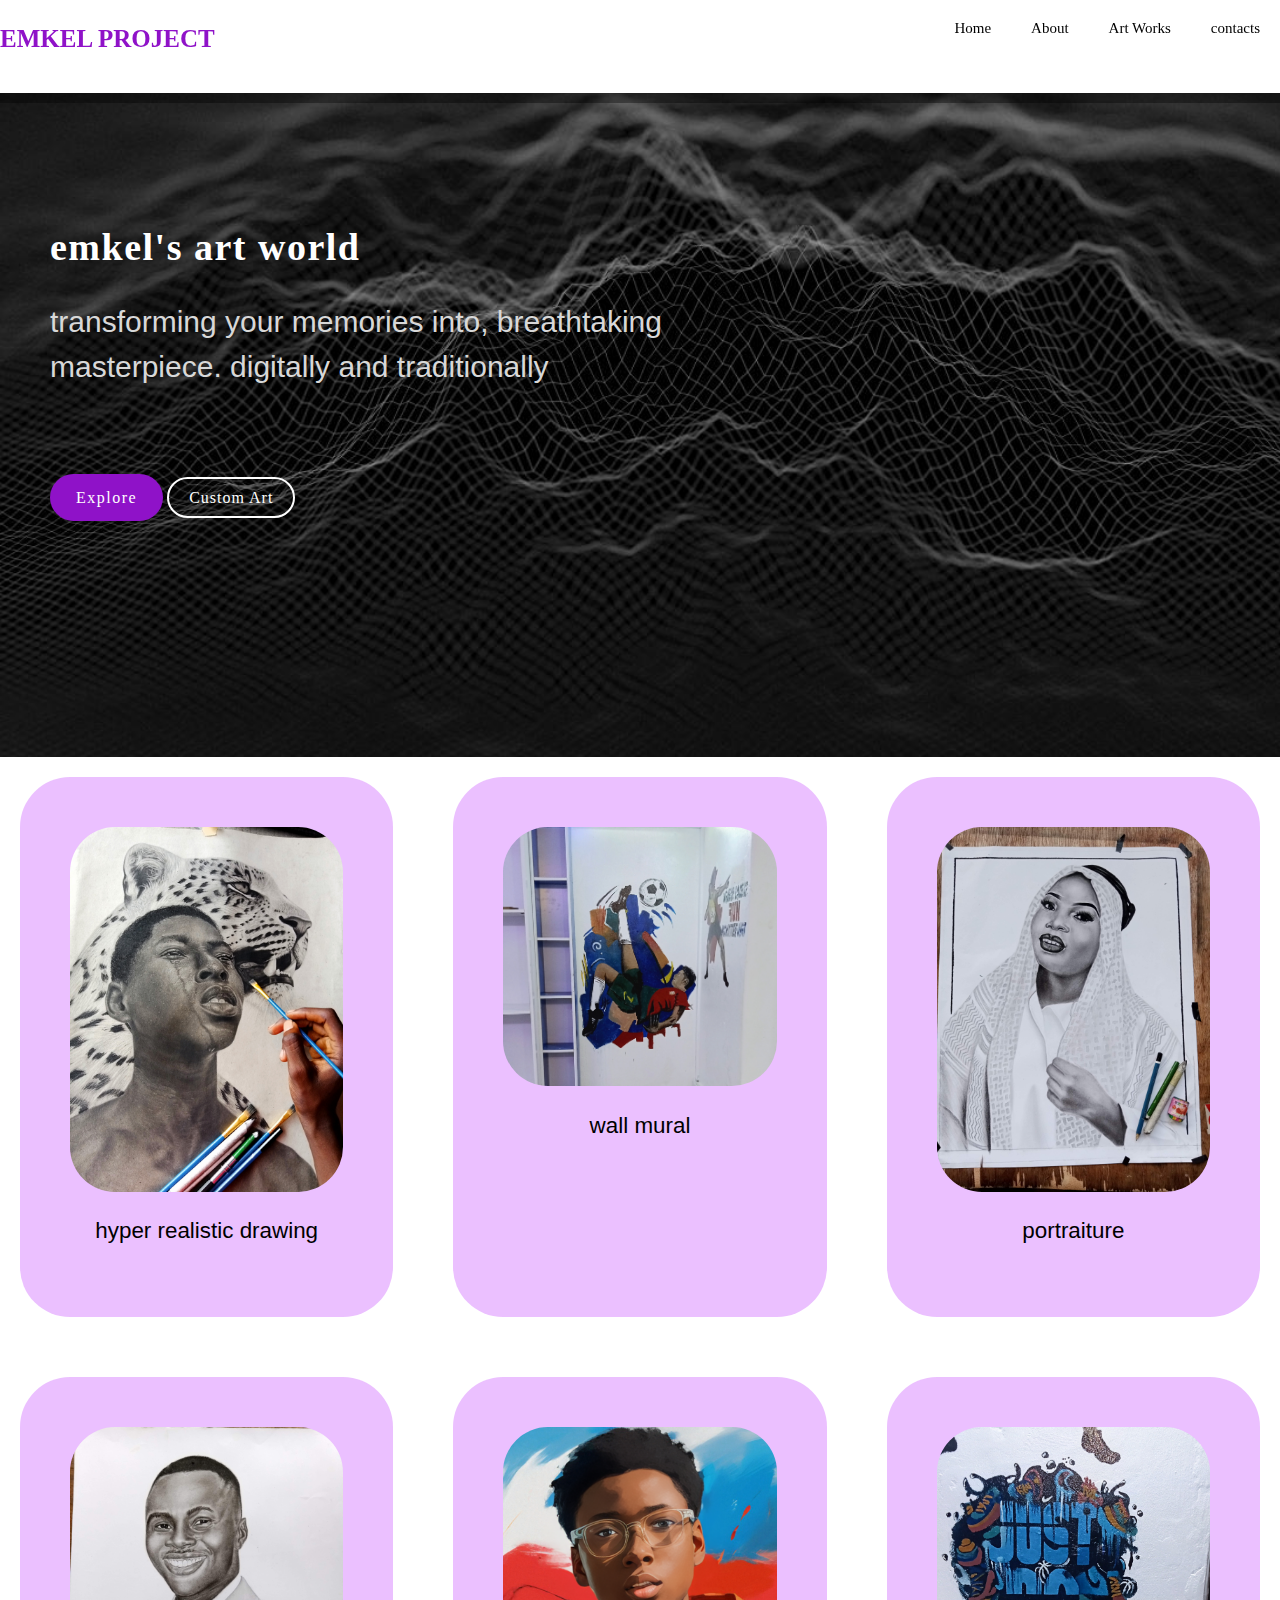
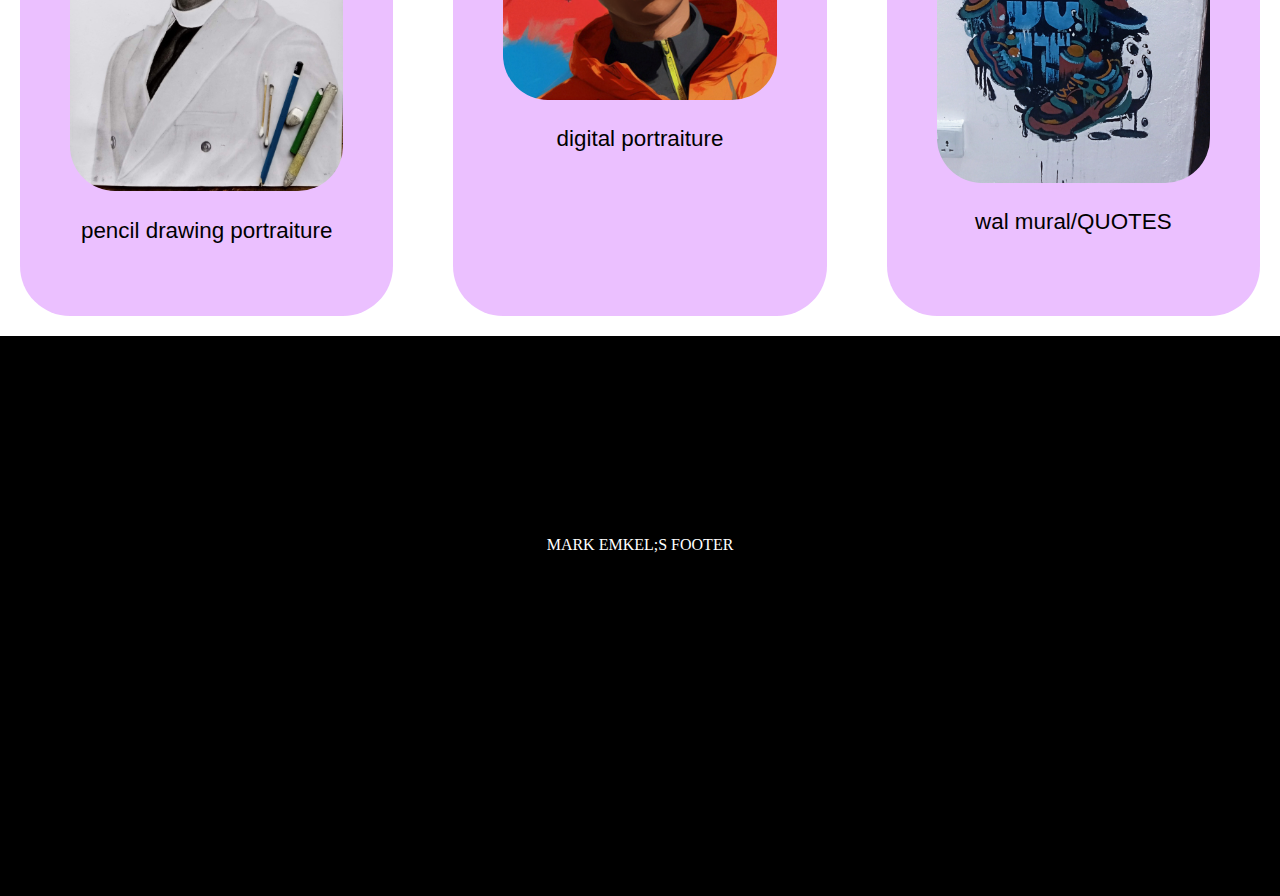
<file: index.html>
<!DOCTYPE html>
<html>
<head>
	<meta charset="utf-8">
    <meta name="viewport" content="width=device-width, initial-scale=1">
    <link rel="stylesheet" type="text/css" href="sty.css">
	<title>this night</title>
</head>
<body>
		<nav class="zone green sticky">
			<ul class="main-nav">
				<h3 class="push">emkel project</h3>
				<li class="n"><a href="index.html">Home</a></li>
				<li class="n"><a href="">About</a></li>
				<li class="n"><a href="">Art Works</a></li>
				<li class="n"><a href="">contacts</a>
			</ul>
		</nav>
		<div class="great">
			<h1 class="h1">emkel's art world</h1>
			<p class="p">transforming your memories into, breathtaking masterpiece. digitally and traditionally</p>
			
		<div class="button">
			<a href="#" class="ex">explore</a>
			<a href="#" class="cus">custom art</a>
		</div>
		</div>
		<div class="blue grid-wrapper">
			<div class="box"><img src="draw.jpg"><p class="o">hyper realistic drawing</p></div>
			<div class="box"><img src="mural.jpg"><p class="o">wall mural</p></div>
			<div class="box"><img src="anty.jpg"><p class="o">portraiture</p></div>
			<div class="box"><img src="portrait.jpg"><p class="o">pencil drawing portraiture</p></div>
			<div class="box"><img src="myself.jpg"><p class="o">digital portraiture</p></div>
			<div class="box"><img src="tyopography.jpg"><p class="o">wal mural/QUOTES</p></div>
		</div>
		<footer class="yellow">MARK EMKEL;S FOOTER</footer>
</body>
</html>
</file>
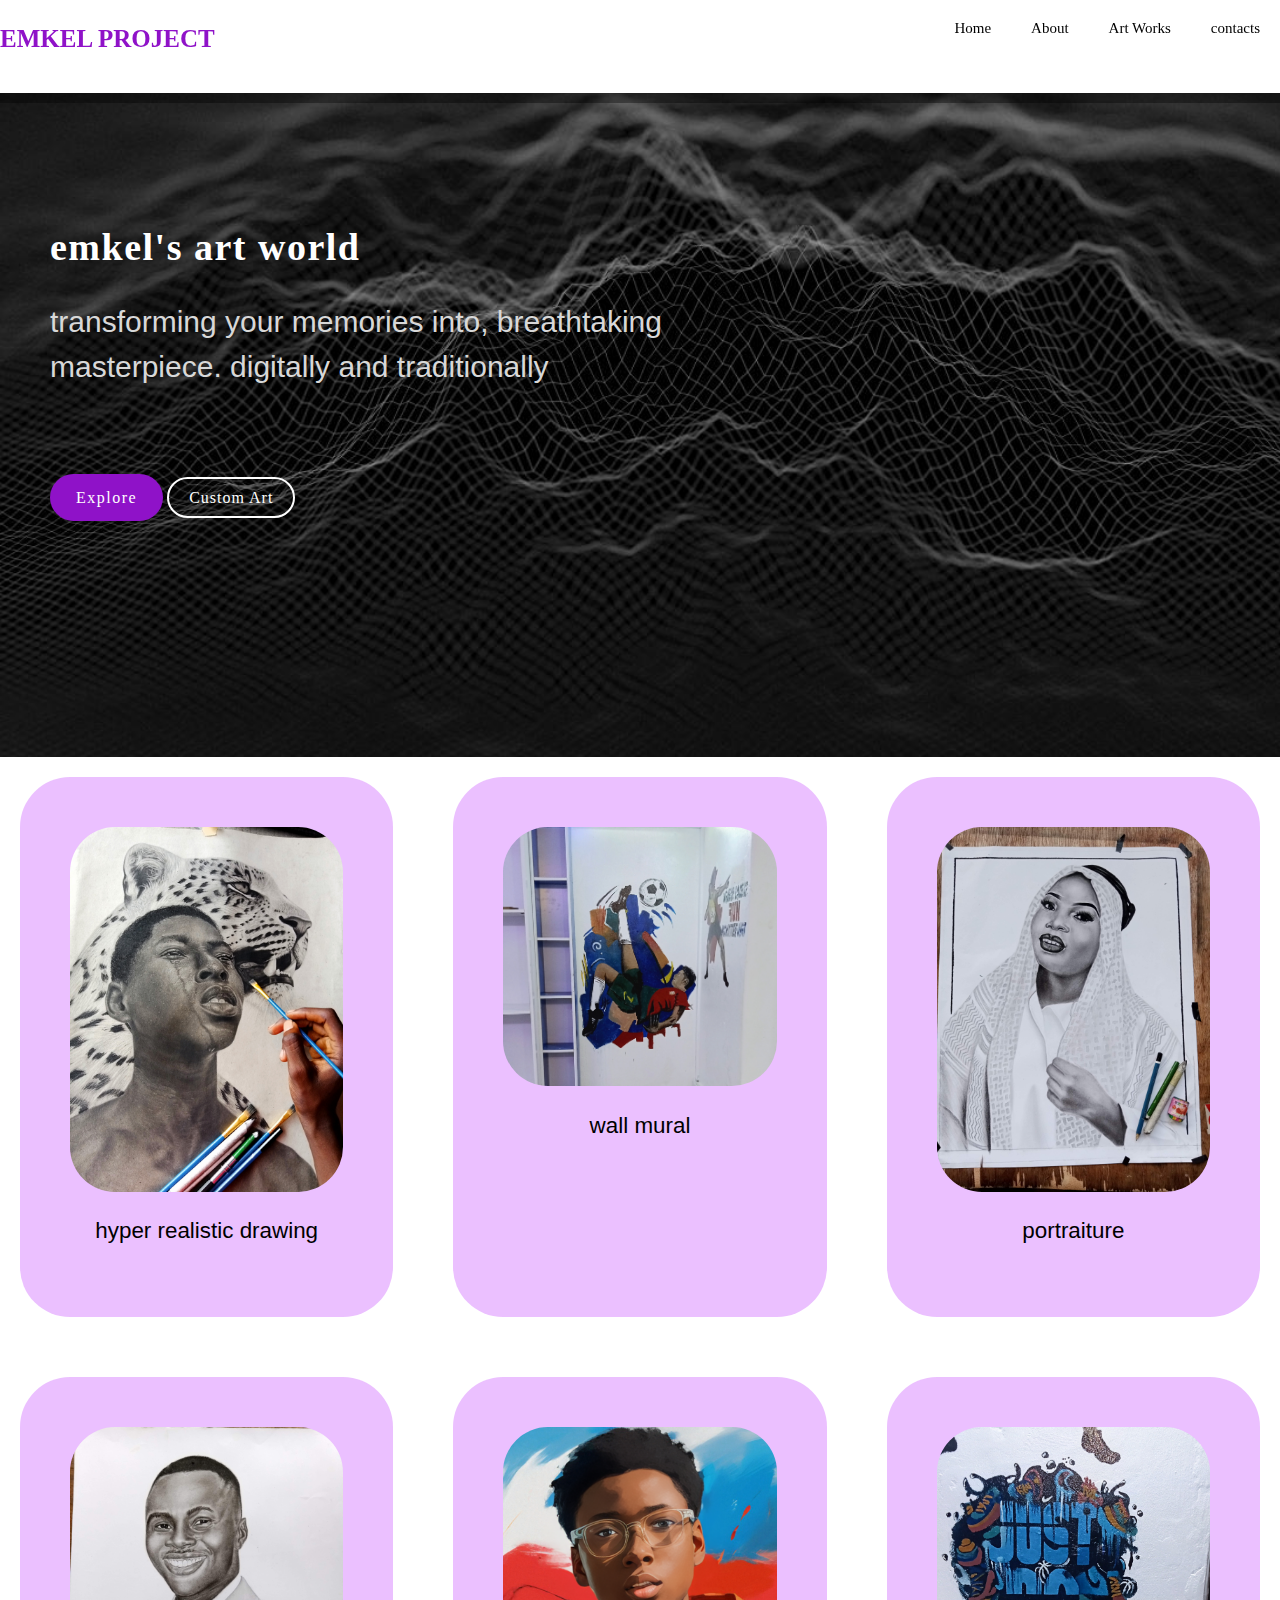
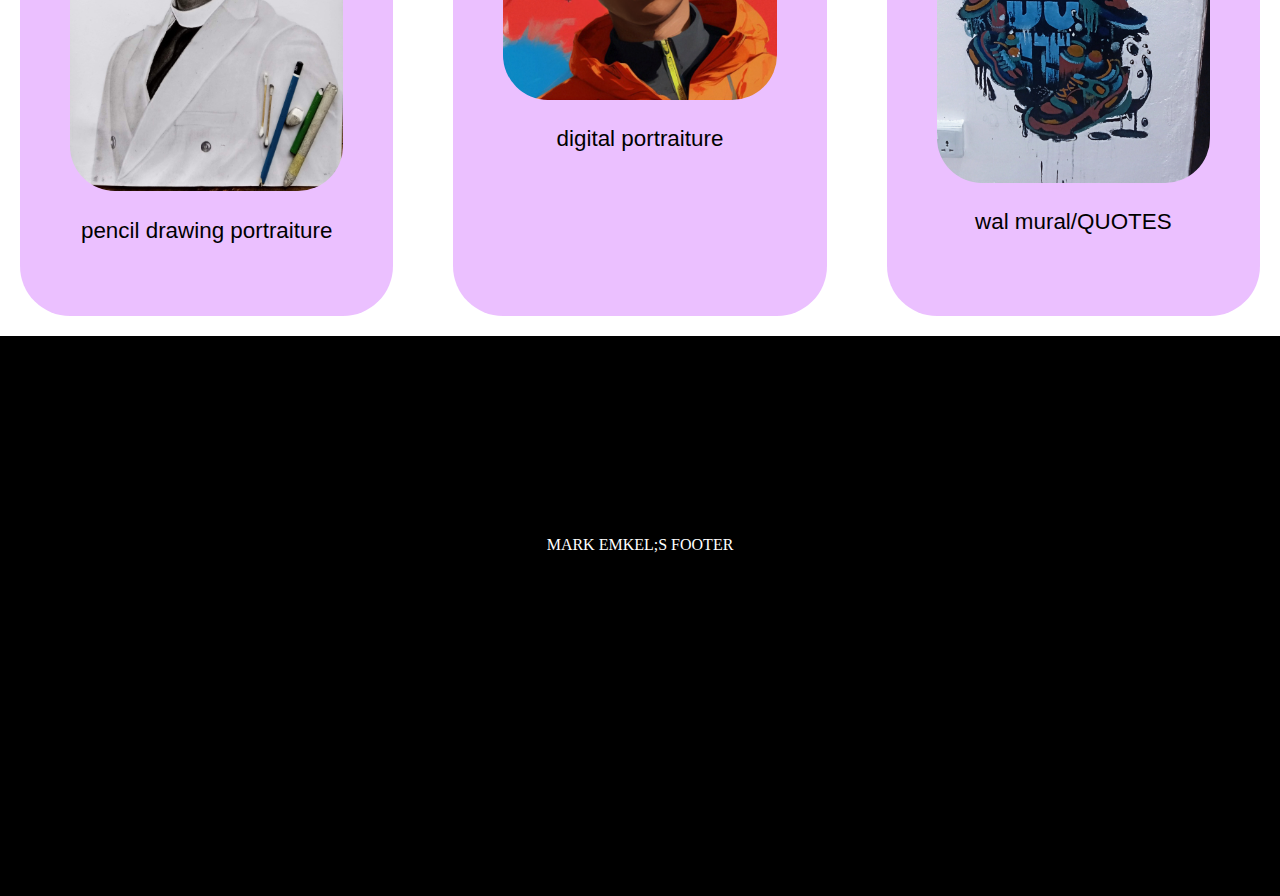
<file: dontLOST.html>
<!DOCTYPE html>
<html>
<head>
	<meta charset="utf-8">
    <meta name="viewport" content="width=device-width, initial-scale=1">
    <link rel="stylesheet" type="text/css" href="sty.css">
	<title>this night</title>
</head>
<body>
		<nav class="zone green sticky">
			<ul class="main-nav">
				<h3 class="push">emkel project</h3>
				<li class="n"><a href="index.html">Home</a></li>
				<li class="n"><a href="">About</a></li>
				<li class="n"><a href="">Art Works</a></li>
				<li class="n"><a href="">contacts</a>
			</ul>
		</nav>
		<div class="great">
			<h1 class="h1">emkel's art world</h1>
			<p class="p">transforming your memories into, breathtaking masterpiece. digitally and traditionally</p>
			
		<div class="button">
			<a href="#" class="ex">explore</a>
			<a href="#" class="cus">custom art</a>
		</div>
		</div>
		<div class="blue grid-wrapper">
			<div class="box"><img src="draw.jpg"><p class="o">hyper realistic drawing</p></div>
			<div class="box"><img src="mural.jpg"><p class="o">wall mural</p></div>
			<div class="box"><img src="anty.jpg"><p class="o">portraiture</p></div>
			<div class="box"><img src="portrait.jpg"><p class="o">pencil drawing portraiture</p></div>
			<div class="box"><img src="myself.jpg"><p class="o">digital portraiture</p></div>
			<div class="box"><img src="tyopography.jpg"><p class="o">wal mural/QUOTES</p></div>
		</div>
		<footer class="yellow">MARK EMKEL;S FOOTER</footer>
</body>
</html>
</file>
<file: sty.css>
body {
	background-image: url(dark.jpg);
	margin: auto 0;
	background-attachment: fixed;
	background-image: fixed;
	background-repeat: no-repeat;
	background-size: cover;
}
.cover {
	width: 30em;
	size: cover;
    position: static;
}
.zone{
	box-shadow: 0px 10px #0000005c;
	background-color: #ffffff;
	
}
.sticky{
	position: fixed;
	top: 0;
	width: 100%;
}
.main-nav {
	display: flex;
	list-style: none;
	font-size: 15px;
	padding: 0;
	margin: 0;
	
}
@media only screen and (max-width: 600px) {
	.main-nav{
		font-size: 0.6em;
		padding: 0;
	}
}

li {
	padding: 20px;
	padding-bottom: 16px;
}
a {
	color: rgb(0, 0, 0);
	text-decoration: none;
	transition: all 0.8s ease-in-out;
}
.push{
	margin-right: auto;
	font-size: 25px;
	padding-bottom: 15px;
	text-transform: uppercase;
	cursor: help;
	color: #8f12c8;
}
ul h3 li{
	padding-left: 90px;
	padding-right: 90px;
}

/*COVER*/

.container {
	display: flex;
	align-items: center;
	justify-content: center;
	height: 70vh;
}
/*PROJECT GRID*/
.grid-wrapper{
	background-color: rgb(255, 255, 255);
	margin-top: 250px;
	display: grid;
	grid-gap: 20px;
	grid-template-columns: repeat(auto-fill, minmax(350px, 1fr));
}

.box > img {
	width: 100%;
}
.box{
	border-radius: 50px;
	margin-top: 100px;
	background-color: #ca57ff60;
	padding: 50px;
	margin: 20px;
}
img{
   border-radius: 45px;	
   transition: all 0.8s ease-in-out;
}
img:hover{
	transition: 1s ease-in-out;

	transform: scale(1.5);
}
.o{
	font-size: 1.40em;
	font-family: Arial, Helvetica, sans-serif;
	text-align: center;
}
/*FOOTER*/

footer{
	background-color: #000000;
	text-align: center;
	justify-content: center;
	text-align: center;
	height: 40vh;
	color: #ffffff;
}
.yellow{
	padding-top: 200px;
}

.im {
	text-orientation: italic;
}

	.great{
		padding-top: 200px;
		justify-content: left;
		align-items: center;
		width: 50%;
		text-align: left;
		}
		.great .h1{
		font-size: 38px;
		color: rgb(255, 255, 255);
		letter-spacing: 1.5px;
		font-weight: 900;
		margin-bottom: 26px;
		}
		.great p{
		font-size: 30px;
		color: #d8d8d8;
		line-height: 1.5;
		margin-bottom: 50px;
		font-family: 'Franklin Gothic Medium', 'Arial Narrow', Arial, sans-serif;
		}
		.great .ex{
		color: rgb(255, 255, 255);
		padding: 15px 26px;
		letter-spacing: 1.5px;
		text-transform: capitalize;
		text-decoration: none;
		background-color: #8f12c8;
		border-radius: 30px;
		transition: all 0.8s ease-in-out;
	
		}
		.great .cus{
		color: rgb(255, 255, 255);
		padding: 10px 20px;
		letter-spacing: 1px;
		text-transform: capitalize;
		text-decoration: none;
		border-color: #fcfcfc;
		border-radius: 30px;
		border: 2px solid #ffffff;
		}
		.cus:hover{
		color: rgb(0, 0, 0);
		border-color: #000000;
		padding: 13px 23px;
		letter-spacing: 1.5px;
		text-transform: capitalize;
		text-decoration: none;
		background-color: #ffffff;
		border-radius: 30px;
		transition: all 0.8s ease-in-out;
		}
		.great .ex:hover{
		color: #000000;
		background-color: #ffffff;
		transition: 0.4s ease-in-out;
		padding: 16px 27px;	
		transform: scale(2);
		}
		li a:hover{
			background-color: #8f12c8;
			border-radius: 10px;
			transition: 0.4s ease-in-out;
		    transform: scale(2);
			padding: 5px 10px;
			color: #ffffff;
		}
		.great{
			margin-left: 50px;
		}
		.button{
			margin-top: 100px;
		}
</file>
